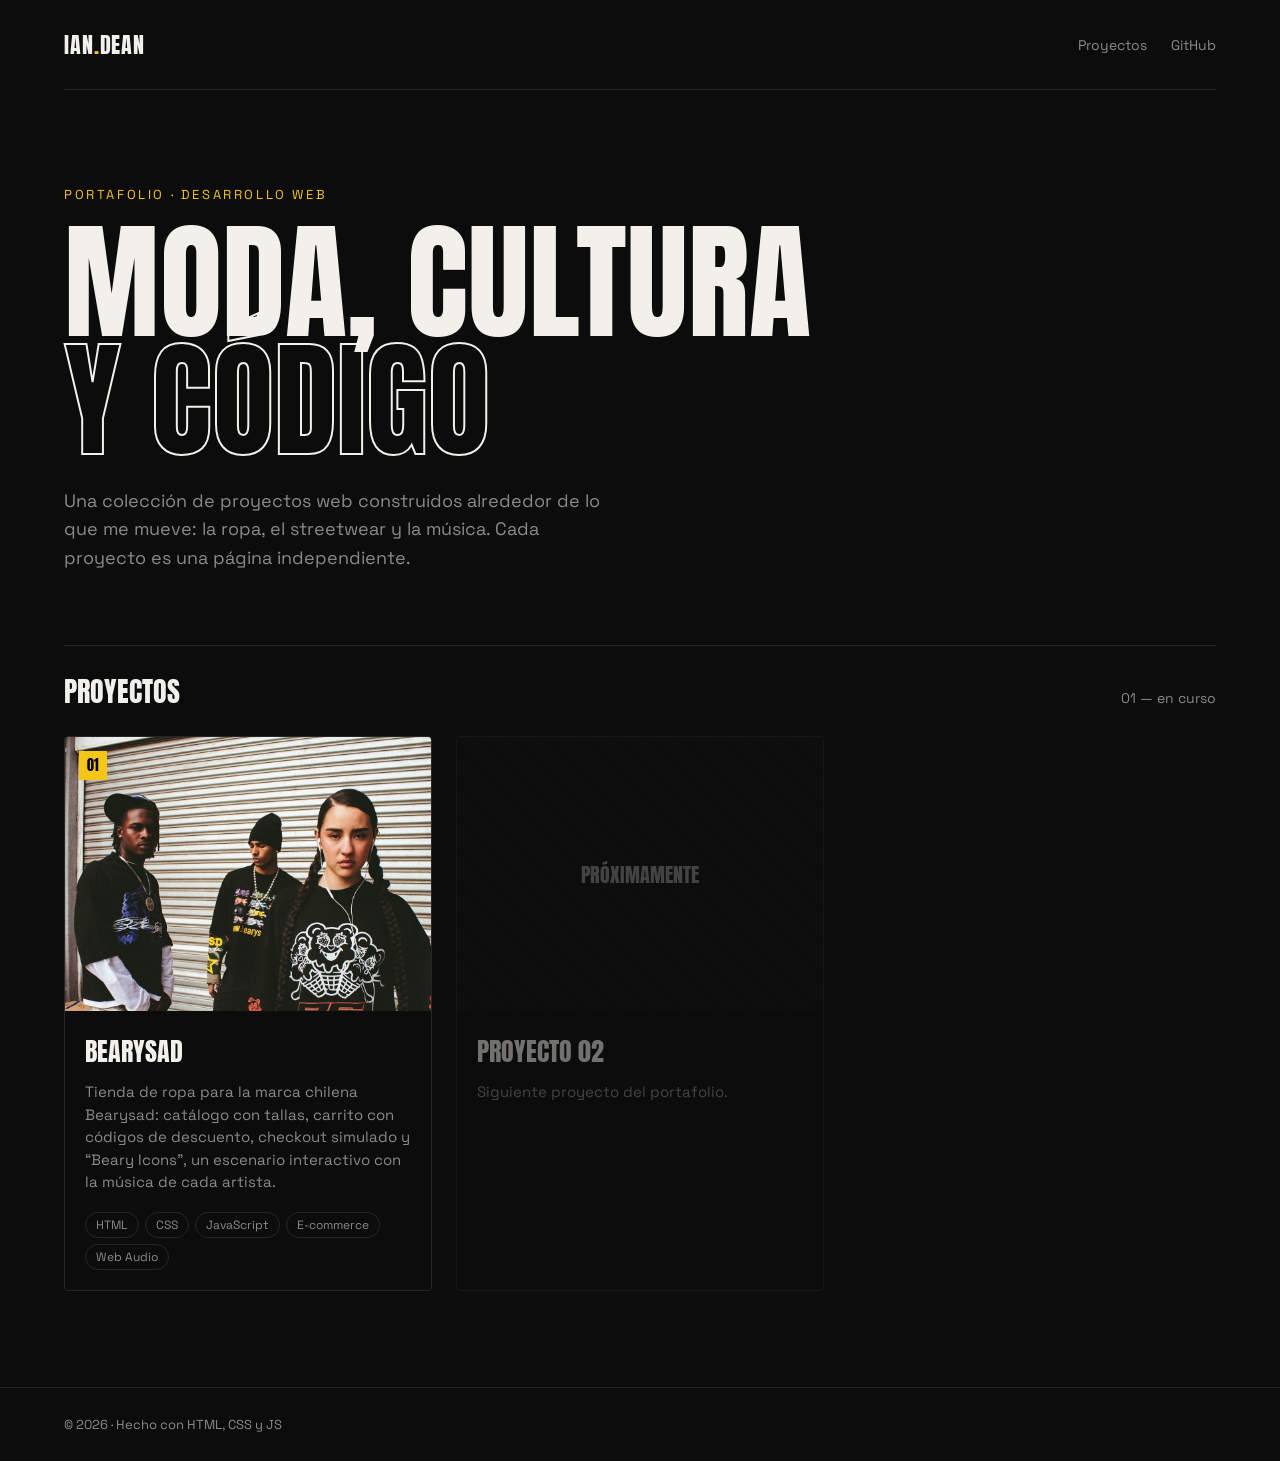
<file: index.html>
<!doctype html>
<html lang="es">
<head>
  <meta charset="utf-8">
  <meta name="viewport" content="width=device-width, initial-scale=1">
  <title>Portafolio · IanDean17</title>
  <meta name="description" content="Portafolio de proyectos web inspirados en moda y cultura urbana.">
  <link rel="preconnect" href="https://fonts.googleapis.com">
  <link href="https://fonts.googleapis.com/css2?family=Anton&family=Space+Grotesk:wght@400;500;700&display=swap" rel="stylesheet">
  <style>
    :root { --bg:#0c0c0c; --fg:#f2f0ea; --muted:#8b8a85; --line:#262626; --accent:#f5c518; }
    * { box-sizing:border-box; margin:0; padding:0; }
    body { background:var(--bg); color:var(--fg); font-family:'Space Grotesk',system-ui,sans-serif; min-height:100vh; }
    a { color:inherit; text-decoration:none; }
    .wrap { max-width:1200px; margin:0 auto; padding:0 24px; }
    header { padding:28px 0; display:flex; justify-content:space-between; align-items:center; border-bottom:1px solid var(--line); }
    .logo { font-family:Anton; font-size:22px; letter-spacing:.04em; }
    .logo span { color:var(--accent); }
    nav a { color:var(--muted); margin-left:24px; font-size:14px; }
    nav a:hover { color:var(--fg); }
    .hero { padding:96px 0 72px; }
    .eyebrow { color:var(--accent); font-size:13px; letter-spacing:.2em; text-transform:uppercase; margin-bottom:20px; }
    h1 { font-family:Anton; font-weight:400; font-size:clamp(48px,10vw,128px); line-height:.92; text-transform:uppercase; }
    h1 em { font-style:normal; -webkit-text-stroke:2px var(--fg); color:transparent; }
    .lead { max-width:560px; color:var(--muted); font-size:18px; line-height:1.6; margin-top:28px; }
    .section-title { display:flex; justify-content:space-between; align-items:baseline; border-top:1px solid var(--line); padding:24px 0; }
    .section-title h2 { font-family:Anton; font-weight:400; font-size:28px; text-transform:uppercase; }
    .section-title span { color:var(--muted); font-size:14px; }
    .grid { display:grid; grid-template-columns:repeat(auto-fill,minmax(320px,1fr)); gap:24px; padding-bottom:96px; }
    .card { border:1px solid var(--line); border-radius:4px; overflow:hidden; display:flex; flex-direction:column; transition:border-color .2s, transform .2s; }
    .card:hover { border-color:var(--accent); transform:translateY(-4px); }
    .card .thumb { aspect-ratio:4/3; background:#1a1a1a center/cover; position:relative; }
    .card .num { position:absolute; top:14px; left:14px; font-family:Anton; font-size:14px; background:var(--accent); color:#000; padding:4px 8px; }
    .card .body { padding:20px; display:flex; flex-direction:column; gap:10px; flex:1; }
    .card h3 { font-family:Anton; font-weight:400; font-size:26px; text-transform:uppercase; }
    .card p { color:var(--muted); font-size:15px; line-height:1.5; }
    .tags { display:flex; flex-wrap:wrap; gap:6px; margin-top:auto; padding-top:8px; }
    .tags span { font-size:12px; border:1px solid var(--line); padding:4px 10px; border-radius:99px; color:var(--muted); }
    .card.soon { opacity:.45; pointer-events:none; }
    .card.soon .thumb { display:grid; place-items:center; font-family:Anton; font-size:20px; color:var(--muted); background:repeating-linear-gradient(45deg,#141414 0 12px,#101010 12px 24px); }
    footer { border-top:1px solid var(--line); padding:28px 0; color:var(--muted); font-size:13px; }
  </style>
</head>
<body>
  <div class="wrap">
    <header>
      <a class="logo" href="./">IAN<span>.</span>DEAN</a>
      <nav><a href="#proyectos">Proyectos</a><a href="https://github.com/IanDean17" target="_blank" rel="noopener">GitHub</a></nav>
    </header>

    <section class="hero">
      <p class="eyebrow">Portafolio · Desarrollo web</p>
      <h1>Moda, cultura<br><em>y código</em></h1>
      <p class="lead">Una colección de proyectos web construidos alrededor de lo que me mueve: la ropa, el streetwear y la música. Cada proyecto es una página independiente.</p>
    </section>

    <div class="section-title" id="proyectos"><h2>Proyectos</h2><span>01 — en curso</span></div>
    <div class="grid">
      <a class="card" href="proyectos/bearysad/">
        <div class="thumb" style="background-image:url('proyectos/bearysad/assets/campaign/6911.jpg');background-position:center 30%"><span class="num">01</span></div>
        <div class="body">
          <h3>Bearysad</h3>
          <p>Tienda de ropa para la marca chilena Bearysad: catálogo con tallas, carrito con códigos de descuento, checkout simulado y “Beary Icons”, un escenario interactivo con la música de cada artista.</p>
          <div class="tags"><span>HTML</span><span>CSS</span><span>JavaScript</span><span>E-commerce</span><span>Web Audio</span></div>
        </div>
      </a>
      <div class="card soon">
        <div class="thumb">PRÓXIMAMENTE</div>
        <div class="body"><h3>Proyecto 02</h3><p>Siguiente proyecto del portafolio.</p></div>
      </div>
    </div>
  </div>
  <footer><div class="wrap">© 2026 · Hecho con HTML, CSS y JS</div></footer>
</body>
</html>
</file>
